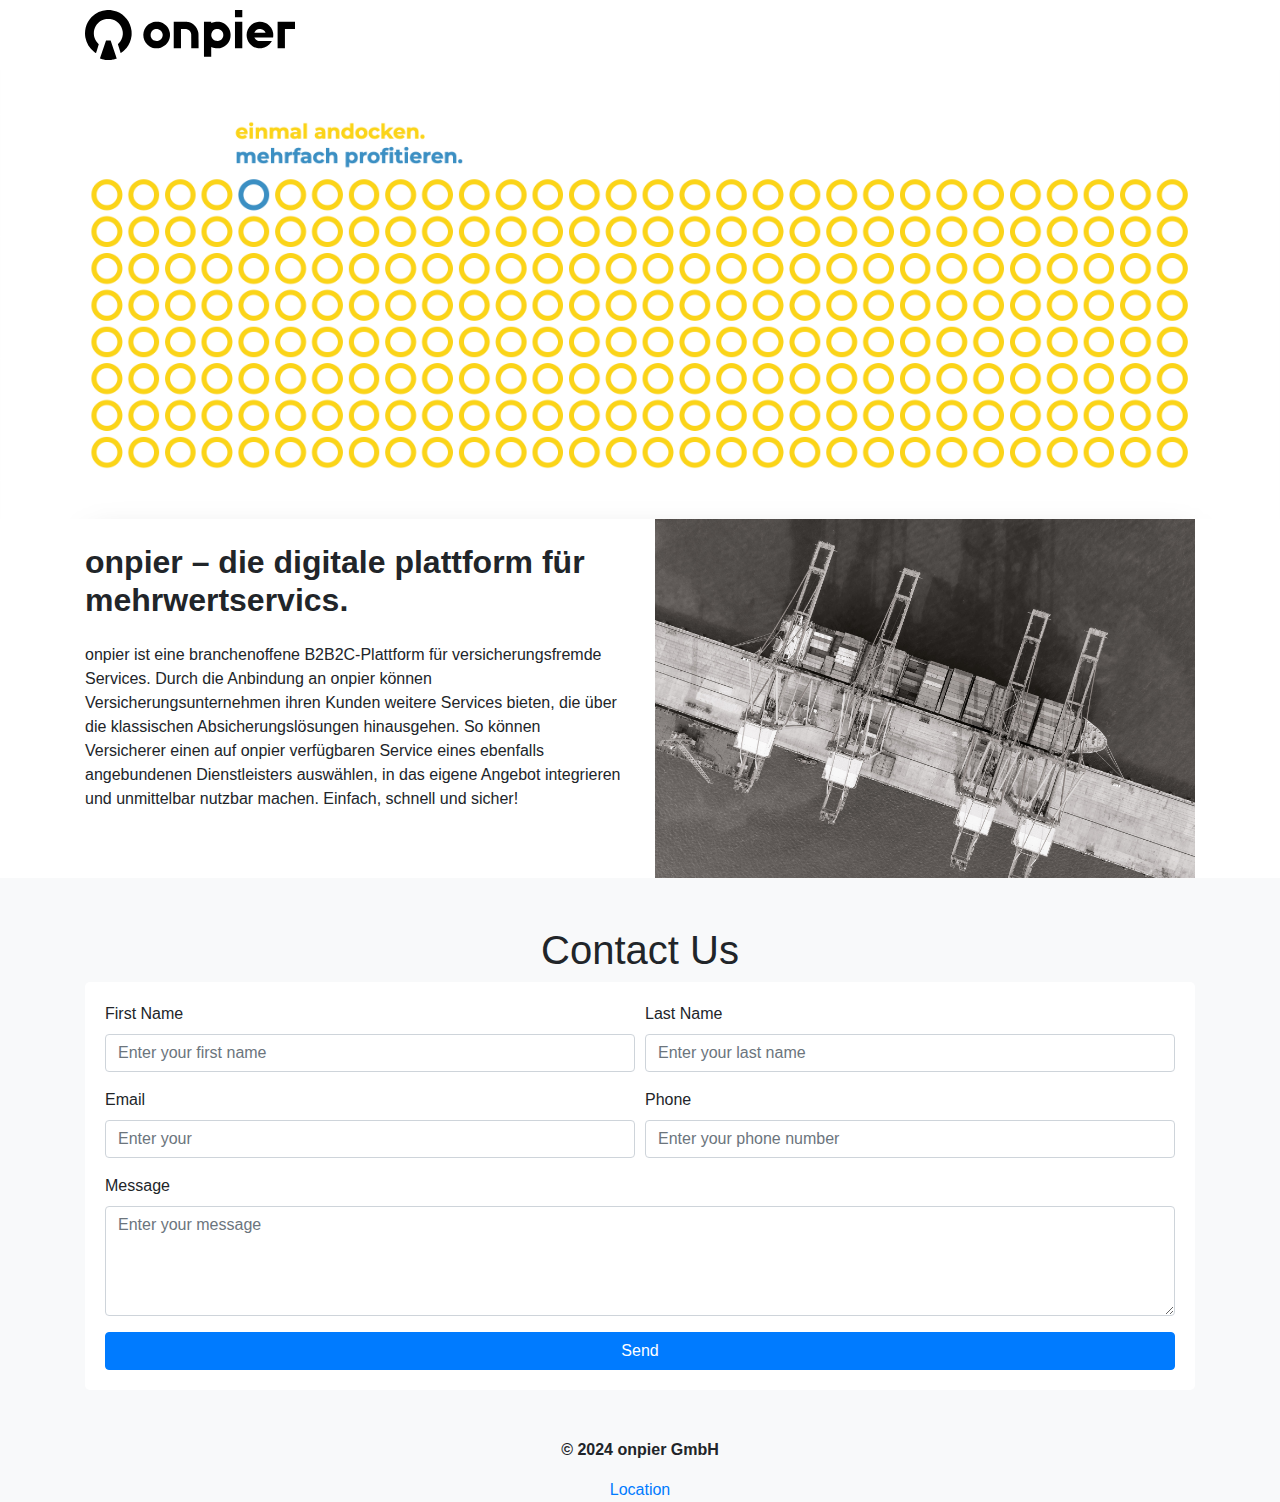
<file: index.html>
<!DOCTYPE html>
<html lang="en">
<head>
  <meta charset="UTF-8">
  <meta name="viewport" content="width=device-width, initial-scale=1.0">
  <title>Contact Us</title>
  <link rel="icon" href="favicon.ico" type="image/x-icon">
  <!-- Bootstrap CSS -->
  <link href="https://stackpath.bootstrapcdn.com/bootstrap/4.5.2/css/bootstrap.min.css" rel="stylesheet">
</head>
<body style="background-color: #f8f9fa">
  <header style="width: 100%; background-color: white; padding: 10px 0; box-shadow: 0 0 4px 0 gray;">
    <div class="container">
      <img src="logo.svg" alt="Logo" style="height: 50px;">
    </div>
  </header>

  <section style="width: 100%; padding: 0;">
    <img src="onpier-header.png" alt="Onpier Header" style="width: 100%; display: block;">
  </section>

  <section style="width: 100%; background-color: white;">
    <div class="container">
      <div class="row">
        <div class="col-md-6">
          <h2 class="mb-4 mt-4 font-weight-bold">onpier – die digitale plattform für mehrwertservics.</h2>
          <p>onpier ist eine branchenoffene B2B2C-Plattform für versicherungsfremde Services. Durch die Anbindung an onpier können Versicherungsunternehmen ihren Kunden weitere Services bieten, die über die klassischen Absicherungslösungen hinausgehen. So können Versicherer einen auf onpier verfügbaren Service eines ebenfalls angebundenen Dienstleisters auswählen, in das eigene Angebot integrieren und unmittelbar nutzbar machen. Einfach, schnell und sicher!</p>
        </div>
        <div class="col-md-6">
          <img src="landing-image.jpg" alt="Landing Image" class="img-fluid">
        </div>
      </div>
    </div>
  </section>

  <div class="container mt-5">
    <h1 class="text-center">Contact Us</h1>
    <div id="alert-container"></div>
    <form id="contactForm" style="background-color: white; padding: 20px; border-radius: 5px;">
      <div class="form-row">
      <div class="form-group col-md-6">
        <label for="name">First Name</label>
        <input type="text" class="form-control" id="name" placeholder="Enter your first name">
      </div>
      <div class="form-group col-md-6">
        <label for="lastname">Last Name</label>
        <input type="text" class="form-control" id="lastname" placeholder="Enter your last name">
      </div>
      </div>
      <div class="form-row">
      <div class="form-group col-md-6">
        <label for="email">Email</label>
        <input type="email" class="form-control" id="email" placeholder="Enter your">
      </div>
      <div class="form-group col-md-6">
        <label for="phone">Phone</label>
        <input type="tel" class="form-control" id="phone" placeholder="Enter your phone number">
      </div>
      </div>
      <div class="form-group">
      <label for="message">Message</label>
      <textarea class="form-control" id="message" rows="4" placeholder="Enter your message"></textarea>
      </div>
      <button type="submit" class="btn btn-primary btn-block">Send</button>
    </form>
  </div>
  <footer class="text-center mt-5">
    <p class="font-weight-bold">© 2024 onpier GmbH </p><a href=""> Location</a>
  </footer>
  <!-- Bootstrap JS and dependencies -->
  <script src="https://code.jquery.com/jquery-3.5.1.slim.min.js"></script>
  <script src="https://cdn.jsdelivr.net/npm/@popperjs/core@2.5.4/dist/umd/popper.min.js"></script>
  <script src="https://stackpath.bootstrapcdn.com/bootstrap/4.5.2/js/bootstrap.min.js"></script>
  <script>
    document.getElementById('contactForm').addEventListener('submit', function(event) {
      event.preventDefault();
      let isValid = true;
      const fields = ['name', 'lastname', 'email', 'phone', 'message'];
      fields.forEach(function(field) {
        const input = document.getElementById(field);
        if (!input.value.trim()) {
          input.classList.add('is-invalid');
          isValid = false;
        } else {
          input.classList.remove('is-invalid');
        }
      });

      const alertContainer = document.getElementById('alert-container');
      alertContainer.innerHTML = '';

      if (isValid) {
        alertContainer.innerHTML = '<div class="alert alert-success" role="alert">Your message has been sent successfully!</div>';
        document.getElementById('contactForm').reset();
      } else {
        alertContainer.innerHTML = '<div class="alert alert-danger" role="alert">Please fill out all fields.</div>';
      }
    });
  </script>
</body>
</html>
</file>
